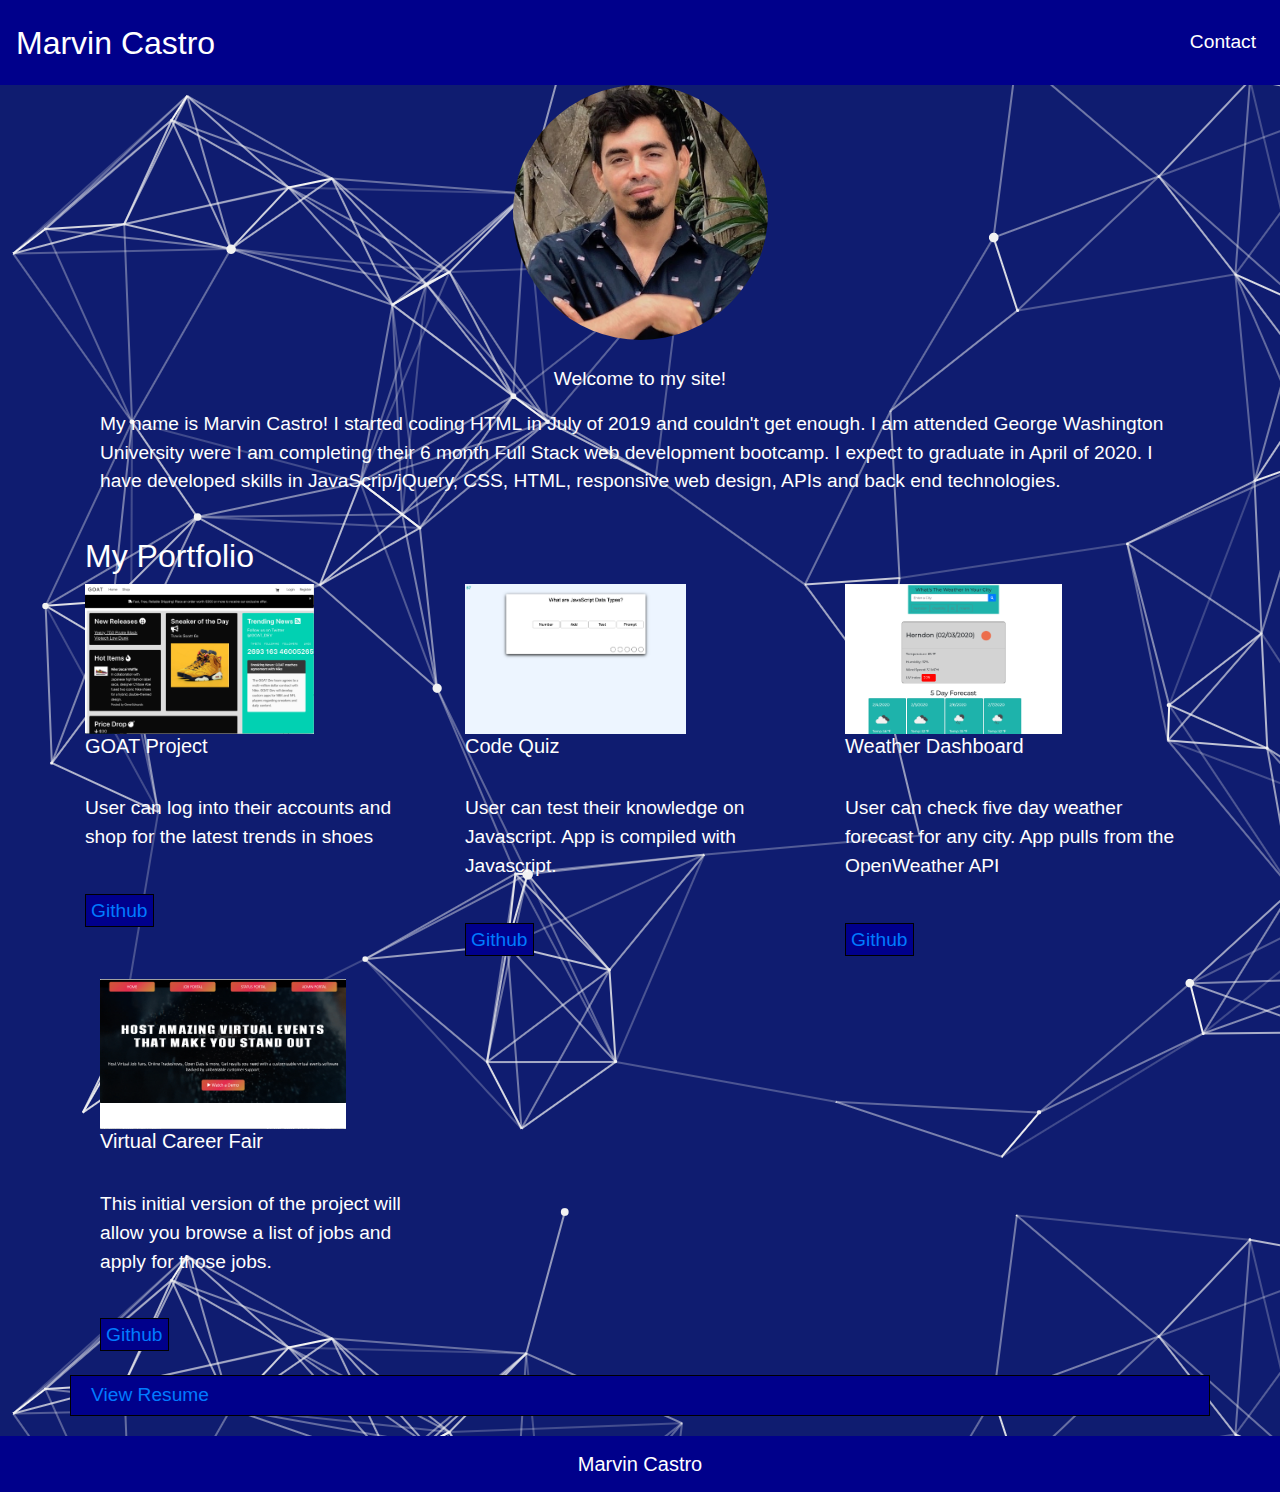
<file: index.html>
<!DOCTYPE html>
<html lang="en">
  <head>
    <meta charset="UTF-8" />
    <meta name="viewport" content="width=device-width, initial-scale=1.0" />
    <meta http-equiv="X-UA-Compatible" content="ie=edge" />
    <link rel="stylesheet" href="https://stackpath.bootstrapcdn.com/bootstrap/4.3.1/css/bootstrap.min.css" integrity="sha384-ggOyR0iXCbMQv3Xipma34MD+dH/1fQ784/j6cY/iJTQUOhcWr7x9JvoRxT2MZw1T" crossorigin="anonymous"/>
    <link rel="stylesheet" type="text/css" href="custom.css">
    <title>Marvin Castro</title>
  </head>
  
  <body>
    <!-- Header -->
    <nav class="navbar navbar-expand-lg topnavbar ">
      <a class="navbar-brand marvin" href="index.html">Marvin Castro</a>
      <button class="navbar-toggler" type="button" data-toggle="collapse" data-target="#navbarNav" aria-controls="navbarNav" aria-expanded="false" aria-label="Toggle navigation"><span class="navbar-toggler-icon"></span></button>
      <!-- Nav links -->
      <div class="collapse navbar-collapse " id="navbarNav">
        <ul class="navbar-nav ml-auto">
          <li class="nav-item">
            <a class="nav-link btn-primary1 " href="contact.html">Contact</a>
          </li>
        </ul>
      </div>
      <!--End of Nav links -->
    </nav>
    <!-- End of Header -->

    <!-- Start of main body -->
    <div class="container">
      <div class="row justify-content-md-center">
        <div class="col-12 col-sm-3">
          <img class="img-fluid marvinPic" src="assets/marvin.JPG" alt="Marvin Castro"/>
        </div>
      </div>
      <div class="row">
        <div class="col-12">
          <div class="media-body col-12">
            <p class= "welcome"> Welcome to my site!</p>
            <p>
              My name is Marvin Castro! I started coding HTML in July of 2019 and couldn't get enough. 
              I am attended George Washington University were I am completing their 6 month Full Stack web development
              bootcamp. I expect to graduate in April of 2020. I have developed skills in JavaScrip/jQuery, CSS, HTML, 
              responsive web design, APIs and back end technologies. 
            </p>
          </div>
        </div>
      </div>
      <div class="row">

        <div class= "portfolio col-12"> <h2>My Portfolio</h2></div>
          

        <div class="col-sm">
          <a href="https://ashkiani.github.io/GOAT/home.html" target="blank">
            <img src="assets/GOAT.png" height="150px"></img></a>
            <br>
            <h5>GOAT Project</h5>
            <br>
            <p>User can log into their accounts and shop for the latest trends in shoes</p>
            <br>
            <a class= 'github' href="https://ashkiani.github.io/GOAT/home.html" target="blank">Github</a>
        </div>
        <div class="col-sm">
          <a href="https://mrcastro7.github.io/CodeQuiz/" target="blank">
            <img src="assets/QUIZ.png" height="150px"></img></a>
            <br>
            <h5>Code Quiz</h5>
            <br>
            <p>User can test their knowledge on Javascript. App is compiled with Javascript.</p>
            <br>
            <a class= 'github' href="https://github.com/mrcastro7/CodeQuiz" target="blank">Github</a>
        </div>
        <div class="col-sm">
          <a href="https://mrcastro7.github.io/WeatherDashbord/" target="blank">
            <img src="assets/Weather.png" height="150px"></img></a>
            <br>
            <h5>Weather Dashboard</h5>
            <br>
            <p>User can check five day weather forecast for any city. App pulls from the OpenWeather API</p>
            <br>
            <a class= 'github' href="https://github.com/mrcastro7/WeatherDashbord" target="blank">Github</a>
        </div>
      </div>
      <div class="row">
        <div class= "portfolio col-12"> 
        <div class="col-4">
          <a href="https://aqueous-cliffs-33447.herokuapp.com/" target="blank">
            <img src="assets/VirtualCareerFair.png" height="150px"></img></a>
            <br>
            <h5>Virtual Career Fair</h5>
            <br>
            <p>This initial version of the project will allow you browse a list of jobs and apply for those jobs.</p>
            <br>
            <a class= 'github' href="https://github.com/ashkiani/Virtual-Fair" target="blank">Github</a>
        </div>
        </div>
      </div>

      <div class="row pdf">
        <div class="col-sm">
          <div>
            <a href="assets/WebDevelopment.pdf" download="Marvin Castro Resume">View Resume</a>
          </div>
        </div>
        </div>
    </div>
    <!-- End of main body -->
    <!-- Sticky Footer -->
    <div class="row">
      <nav class="navbar navbar-dark footer col-12">
        <a class="navbar-brand mx-auto" href="#">Marvin Castro</a>
      </nav>
    </div>
    <!-- End of Sticky Footer -->
   
  </body>
</html>
</file>
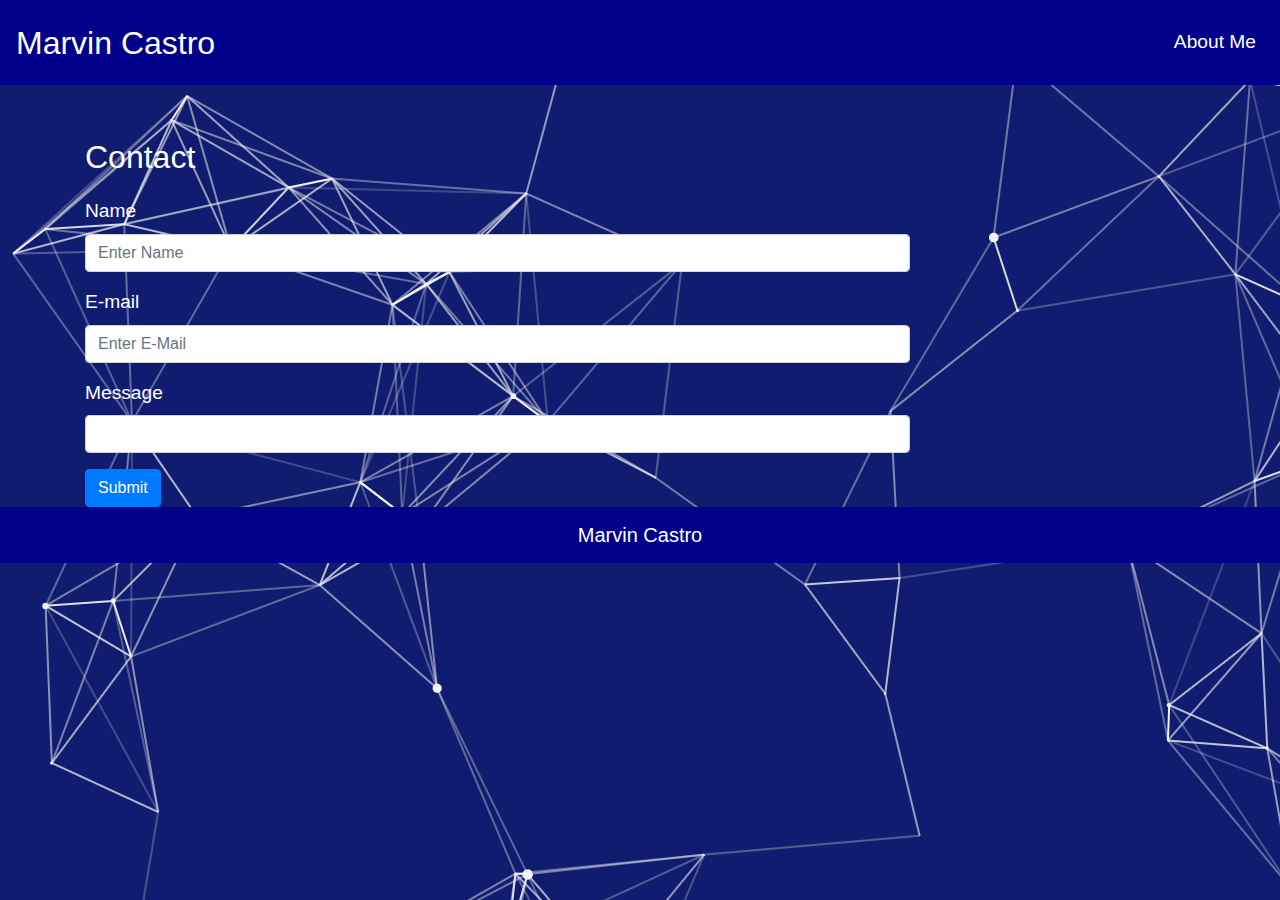
<file: contact.html>
<!DOCTYPE html>
<html lang="en">
  <head>
    <meta charset="UTF-8" />
    <meta name="viewport" content="width=device-width, initial-scale=1.0" />
    <meta http-equiv="X-UA-Compatible" content="ie=edge" />
    <link rel="stylesheet"href="https://stackpath.bootstrapcdn.com/bootstrap/4.3.1/css/bootstrap.min.css"integrity="sha384-ggOyR0iXCbMQv3Xipma34MD+dH/1fQ784/j6cY/iJTQUOhcWr7x9JvoRxT2MZw1T" crossorigin="anonymous"/>
    <link rel="stylesheet" type="text/css" href="custom.css">
    <title>Contact Me</title>
  </head>
  <body>
    <!-- Header -->
    <nav class="navbar navbar-expand-lg topnavbar ">
      <a class="navbar-brand marvin" href="index.html">Marvin Castro</a>
      <button class="navbar-toggler" type="button" data-toggle="collapse" data-target="#navbarNav" aria-controls="navbarNav" aria-expanded="false" aria-label="Toggle navigation"><span class="navbar-toggler-icon"></span></button>
      <!-- Nav links -->
      <div class="collapse navbar-collapse " id="navbarNav">
        <ul class="navbar-nav ml-auto ">
          <li class="nav-item active">
            <a class="nav-link btn-primary1" href="index.html">About Me </a>
          </li>
        </ul>
      </div>
      <!--End of Nav links -->
    </nav>
    <!-- End of Header -->

    <!-- Start of main body -->
    <div class="container mt-5">
        <div class="row">
          <div class="col">
              <p class="header1">Contact</p>
          </div>
        </div>
      <div class="row">
        <div class="col-9">
          <div class="media" >
            <div class="media-body">
              <form>
                <div class="form-group">
                  <label for="formGroupExampleInput">Name</label>
                  <input
                    type="text"
                    class="form-control"
                    id="formGroupExampleInput"
                    placeholder="Enter Name"
                  />
                </div>
                <div class="form-group">
                  <label for="formGroupExampleInput2">E-mail</label>
                  <input
                    type="text"
                    class="form-control"
                    id="formGroupExampleInput2"
                    placeholder="Enter E-Mail"
                  />
                </div>
                <div class="form-group">
                  <label for="formGroupExampleInput2">Message</label>
                  <input
                    type="text"
                    class="form-control"
                    id="formGroupExampleInput2"
                  />
                </div>
                <button type="submit" class="btn btn-primary">Submit</button>
              </form>
            </div>
          </div>
        </div>
      </div>
      
    </div>
    <!-- End of main body -->
    <!-- Sticky Footer -->
    <div class="row">
      <nav class="navbar navbar-dark footer col-12">
        <a class="navbar-brand mx-auto" href="#">Marvin Castro</a>
      </nav>
    </div>
    </div>
    <!-- End of Sticky Footer -->
    
  </body>
</html>
</file>
<file: custom.css>
*{
    /* border: 1px solid red; */
}
body{
    background-color: lightcoral;
    background-image: url(assets/cool.png);
    color: white;
    font-size: 1.2em;
}

/* navbar style */
.topnavbar{
    background-color:darkblue;
    height: 85px;
}
.marvin{
    font-size: 32px;
    color: white;
}

/* End navbar style */

.header1{
    font-size: 32px;
}

.btn-primary1{
    color: white;
}

.welcome{
    text-align: center;
}

.marvinPic{
    border-radius: 50%;
}

.footer{
    background-color: darkblue;
}

.github,
.pdf{
    border: 1px solid black;
    padding: 5px    ;
    background-color: darkblue;
}

.portfolio,
.welcome,
.pdf{
    margin-top: 25px;
}

.pdf{
    margin-bottom: 20px;
}
</file>
